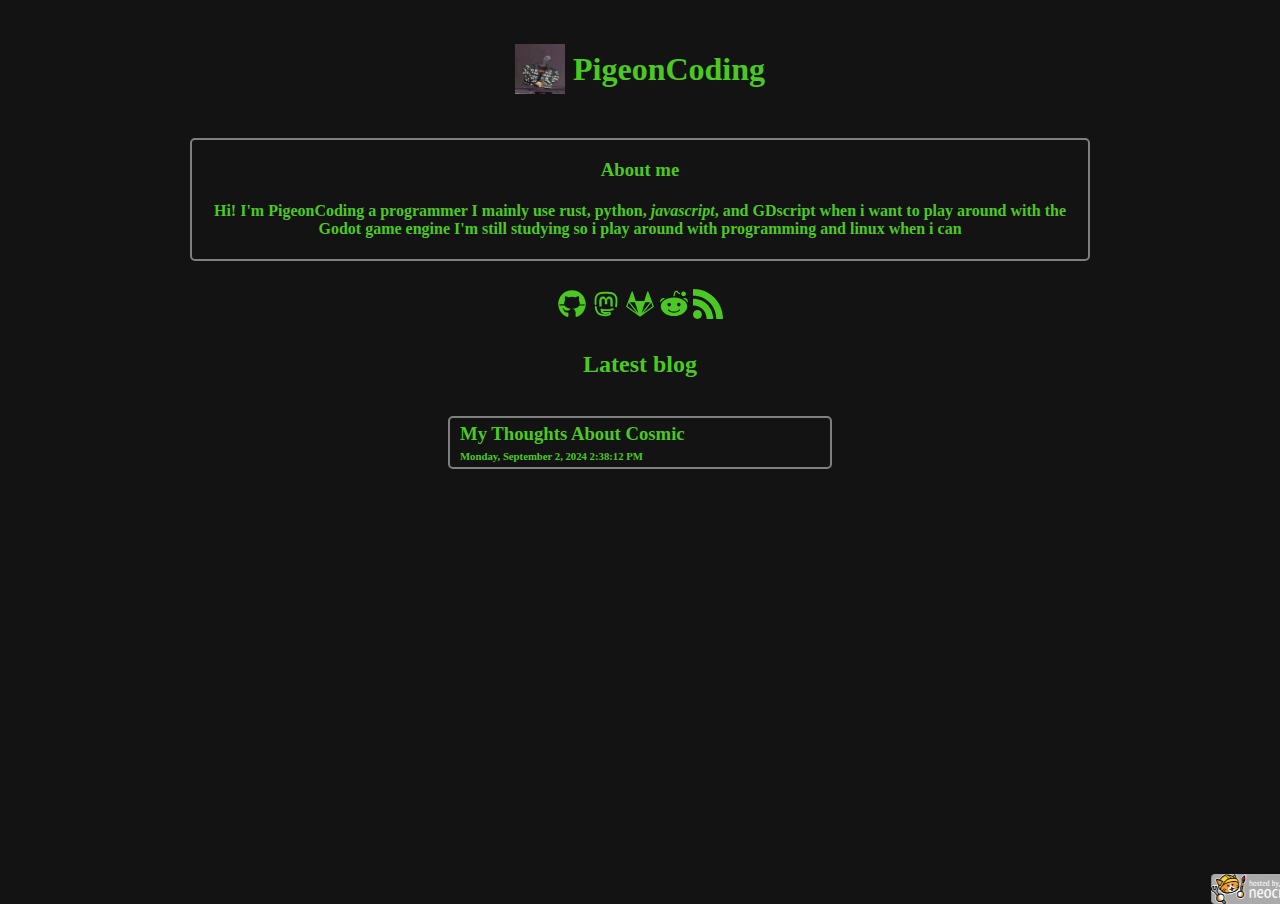
<file: index.html>
<!DOCTYPE html>
<html lang="en">

<head>
  <meta charset="UTF-8">
  <meta name="viewport" content="width=device-width, initial-scale=1.0">
  <title>Website</title>
  <link rel="stylesheet" href="index.css">
</head>

<body>
  <h1 class="head">
    <img src="pigeon.png" alt="" width="50" height="50" class="pfp-top">
    PigeonCoding
  </h1>

  <!-- <hr> -->
  <div class="about">
    <h3 class="center">
      About me
    </h3>

    <h4 class="center">
      Hi! I'm PigeonCoding a programmer
      I mainly use rust, python, <i>javascript</i>, and GDscript when i want
      to play around with the Godot game engine I'm still studying so i play around
      with programming and linux when i can
    </h4>
  </div>

  <div class="links flex-center">
    <b><a href="https://github.com/PigeonCoding">
        <svg xmlns="http://www.w3.org/2000/svg" x="0px" y="0px" width="30" height="30" viewBox="0 0 50 50">
          <path
            d="M17.791,46.836C18.502,46.53,19,45.823,19,45v-5.4c0-0.197,0.016-0.402,0.041-0.61C19.027,38.994,19.014,38.997,19,39 c0,0-3,0-3.6,0c-1.5,0-2.8-0.6-3.4-1.8c-0.7-1.3-1-3.5-2.8-4.7C8.9,32.3,9.1,32,9.7,32c0.6,0.1,1.9,0.9,2.7,2c0.9,1.1,1.8,2,3.4,2 c2.487,0,3.82-0.125,4.622-0.555C21.356,34.056,22.649,33,24,33v-0.025c-5.668-0.182-9.289-2.066-10.975-4.975 c-3.665,0.042-6.856,0.405-8.677,0.707c-0.058-0.327-0.108-0.656-0.151-0.987c1.797-0.296,4.843-0.647,8.345-0.714 c-0.112-0.276-0.209-0.559-0.291-0.849c-3.511-0.178-6.541-0.039-8.187,0.097c-0.02-0.332-0.047-0.663-0.051-0.999 c1.649-0.135,4.597-0.27,8.018-0.111c-0.079-0.5-0.13-1.011-0.13-1.543c0-1.7,0.6-3.5,1.7-5c-0.5-1.7-1.2-5.3,0.2-6.6 c2.7,0,4.6,1.3,5.5,2.1C21,13.4,22.9,13,25,13s4,0.4,5.6,1.1c0.9-0.8,2.8-2.1,5.5-2.1c1.5,1.4,0.7,5,0.2,6.6c1.1,1.5,1.7,3.2,1.6,5 c0,0.484-0.045,0.951-0.11,1.409c3.499-0.172,6.527-0.034,8.204,0.102c-0.002,0.337-0.033,0.666-0.051,0.999 c-1.671-0.138-4.775-0.28-8.359-0.089c-0.089,0.336-0.197,0.663-0.325,0.98c3.546,0.046,6.665,0.389,8.548,0.689 c-0.043,0.332-0.093,0.661-0.151,0.987c-1.912-0.306-5.171-0.664-8.879-0.682C35.112,30.873,31.557,32.75,26,32.969V33 c2.6,0,5,3.9,5,6.6V45c0,0.823,0.498,1.53,1.209,1.836C41.37,43.804,48,35.164,48,25C48,12.318,37.683,2,25,2S2,12.318,2,25 C2,35.164,8.63,43.804,17.791,46.836z">
          </path>
        </svg>
      </a>
      <a href="https://mastodon.social/@PigeonCoding">
        <svg xmlns="http://www.w3.org/2000/svg" x="0px" y="0px" width="30" height="30" viewBox="0 0 48 48">
          <path
            d="M 23.947266 4.4980469 A 1.50015 1.50015 0 0 0 23.935547 4.5 C 19.235648 4.5388 14.745251 4.9677107 11.71875 6.3554688 C 11.70895 6.3599787 10.092981 7.104892 8.6210938 8.8867188 C 7.1447394 10.673953 5.7207031 13.586225 5.7207031 17.818359 C 5.7207031 19.586784 5.6842055 21.743694 5.7421875 24.050781 A 1.5004834 1.5004834 0 0 0 8.7421875 23.974609 C 8.6861695 21.745696 8.7207031 19.625934 8.7207031 17.818359 C 8.7207031 14.241494 9.8534011 12.106891 10.935547 10.796875 C 12.017693 9.4868591 12.949219 9.0898438 12.949219 9.0898438 A 1.50015 1.50015 0 0 0 12.962891 9.0839844 C 15.094376 8.1049879 19.448879 7.5361522 23.947266 7.4980469 L 24.060547 7.4980469 C 28.557201 7.5363069 32.916116 8.1053219 35.046875 9.0839844 A 1.50015 1.50015 0 0 0 35.058594 9.0898438 C 35.058594 9.0898438 35.992127 9.4870298 37.074219 10.796875 C 38.156311 12.10672 39.289062 14.240952 39.289062 17.818359 A 1.50015 1.50015 0 0 0 39.289062 17.835938 C 39.289062 17.835938 39.327032 23.575054 38.603516 27.294922 A 1.50015 1.50015 0 1 0 41.546875 27.867188 C 42.3777 23.595587 42.289421 17.839398 42.289062 17.816406 C 42.288591 13.58495 40.862882 10.671625 39.386719 8.8847656 C 37.914784 7.1030261 36.300823 6.3599875 36.291016 6.3554688 C 33.264111 4.9675257 28.771182 4.5388003 24.072266 4.5 A 1.50015 1.50015 0 0 0 24.060547 4.4980469 L 23.947266 4.4980469 z M 18.738281 12.101562 C 17.081281 12.101563 15.745563 12.684313 14.726562 13.820312 C 13.738563 14.957312 13.246094 16.492781 13.246094 18.425781 L 13.246094 27.880859 L 16.992188 27.880859 L 16.992188 18.703125 C 16.992188 16.768125 17.807547 15.785156 19.435547 15.785156 C 21.236547 15.785156 22.138672 16.950906 22.138672 19.253906 L 22.138672 24.277344 L 25.861328 24.277344 L 25.861328 19.253906 C 25.861328 16.950906 26.764453 15.785156 28.564453 15.785156 C 30.192453 15.785156 31.007812 16.768125 31.007812 18.703125 L 31.007812 27.880859 L 34.753906 27.880859 L 34.753906 18.425781 C 34.753906 16.493781 34.261437 14.956313 33.273438 13.820312 C 32.254437 12.683312 30.918719 12.101562 29.261719 12.101562 C 27.343719 12.101563 25.893594 12.8385 24.933594 14.3125 L 24 15.876953 L 23.066406 14.3125 C 22.106406 12.8385 20.655281 12.101562 18.738281 12.101562 z M 7.5 27.273438 A 1.50015 1.50015 0 0 0 6.0546875 28.964844 C 6.3978621 31.974901 7.0683767 34.86442 8.4921875 37.296875 C 9.9159983 39.72933 12.175427 41.662891 15.322266 42.496094 A 1.50015 1.50015 0 0 0 15.322266 42.498047 C 18.73232 43.400061 21.690686 43.595052 24.089844 43.462891 A 1.50015 1.50015 0 0 0 24.091797 43.462891 C 27.083573 43.296622 29.202871 42.623124 30.28125 42.193359 C 31.265561 41.801619 31.896071 40.803923 31.849609 39.759766 A 1.50015 1.50015 0 0 0 31.849609 39.757812 L 31.800781 38.708984 L 31.800781 38.707031 C 31.731171 37.193979 30.258025 36.045378 28.765625 36.380859 C 27.698469 36.620482 25.927675 36.917601 24.105469 36.855469 C 22.500882 36.800099 20.987502 36.675061 20.027344 36.261719 C 19.348517 35.969488 18.952962 35.506779 18.669922 34.792969 C 20.020039 35.018223 21.863684 35.268293 23.9375 35.363281 C 26.553836 35.484084 28.962483 35.209664 31.322266 34.927734 C 32.869476 34.743225 34.339849 34.324159 35.666016 33.748047 A 1.50015 1.50015 0 1 0 34.470703 30.998047 C 33.40287 31.461934 32.203586 31.801728 30.966797 31.949219 C 28.62258 32.229289 26.397836 32.472432 24.076172 32.365234 C 20.193419 32.187391 17.138672 31.443359 17.138672 31.443359 A 1.50015 1.50015 0 0 0 15.28125 32.900391 C 15.28125 33.352459 15.309791 33.791446 15.369141 34.21875 C 15.687623 36.624254 17.144883 38.285954 18.839844 39.015625 C 20.535935 39.745782 22.36054 39.79688 24.001953 39.853516 C 25.965366 39.920786 27.590905 39.621344 28.828125 39.367188 L 28.835938 39.509766 C 27.931121 39.845581 26.321805 40.333379 23.925781 40.466797 C 21.822939 40.582635 19.18979 40.417647 16.089844 39.597656 C 13.669651 38.956905 12.179517 37.659545 11.080078 35.78125 C 9.9806391 33.902955 9.3539348 31.403943 9.0371094 28.625 A 1.50015 1.50015 0 0 0 7.5 27.273438 z M 28.853516 39.890625 L 28.853516 39.894531 L 28.851562 39.892578 C 28.851562 39.892578 28.853516 39.890625 28.853516 39.890625 z">
          </path>
        </svg>
      </a>
      <a href="https://gitlab.com/PigeonCoding">
        <svg xmlns="http://www.w3.org/2000/svg" x="0px" y="0px" width="30" height="30" viewBox="0 0 50 50">
          <path
            d="M 38.011719 4 C 37.574219 3.996094 37.183594 4.273438 37.046875 4.691406 L 32.074219 20 L 17.925781 20 L 12.953125 4.691406 C 12.820313 4.289063 12.449219 4.011719 12.023438 4 C 11.597656 3.992188 11.214844 4.25 11.0625 4.648438 L 5.070313 20.640625 C 5.066406 20.640625 5.066406 20.644531 5.0625 20.648438 L 2.0625 28.648438 C 1.90625 29.070313 2.046875 29.542969 2.414063 29.808594 L 24.40625 45.800781 L 24.410156 45.808594 C 24.414063 45.808594 24.414063 45.808594 24.414063 45.8125 C 24.425781 45.820313 24.441406 45.828125 24.453125 45.835938 C 24.46875 45.84375 24.480469 45.855469 24.496094 45.863281 C 24.5 45.863281 24.5 45.867188 24.503906 45.867188 C 24.503906 45.867188 24.507813 45.871094 24.511719 45.871094 C 24.515625 45.875 24.519531 45.878906 24.527344 45.878906 C 24.53125 45.882813 24.539063 45.886719 24.542969 45.890625 C 24.5625 45.898438 24.585938 45.910156 24.609375 45.917969 C 24.609375 45.917969 24.609375 45.917969 24.609375 45.921875 C 24.632813 45.929688 24.65625 45.9375 24.675781 45.945313 C 24.679688 45.945313 24.679688 45.945313 24.683594 45.949219 C 24.699219 45.953125 24.714844 45.957031 24.734375 45.964844 C 24.742188 45.964844 24.75 45.96875 24.761719 45.96875 C 24.761719 45.972656 24.761719 45.972656 24.761719 45.96875 C 24.78125 45.976563 24.800781 45.980469 24.820313 45.984375 C 24.847656 45.988281 24.871094 45.992188 24.898438 45.996094 C 24.9375 45.996094 24.980469 46 25.019531 46 C 25.058594 45.996094 25.09375 45.996094 25.128906 45.988281 C 25.144531 45.988281 25.15625 45.988281 25.171875 45.984375 C 25.171875 45.984375 25.175781 45.984375 25.179688 45.984375 C 25.1875 45.980469 25.191406 45.980469 25.199219 45.980469 C 25.203125 45.980469 25.207031 45.976563 25.214844 45.976563 C 25.222656 45.972656 25.234375 45.972656 25.242188 45.96875 C 25.257813 45.964844 25.269531 45.960938 25.28125 45.957031 C 25.289063 45.957031 25.292969 45.957031 25.296875 45.953125 C 25.300781 45.953125 25.304688 45.953125 25.308594 45.953125 C 25.324219 45.945313 25.34375 45.9375 25.359375 45.933594 C 25.378906 45.925781 25.394531 45.917969 25.410156 45.910156 C 25.414063 45.910156 25.414063 45.910156 25.417969 45.90625 C 25.421875 45.90625 25.425781 45.90625 25.429688 45.902344 C 25.4375 45.898438 25.445313 45.894531 25.453125 45.890625 C 25.476563 45.878906 25.496094 45.867188 25.515625 45.855469 C 25.523438 45.851563 25.527344 45.847656 25.53125 45.84375 C 25.535156 45.84375 25.539063 45.839844 25.542969 45.839844 C 25.558594 45.828125 25.574219 45.820313 25.589844 45.808594 L 25.597656 45.796875 L 47.589844 29.808594 C 47.953125 29.542969 48.09375 29.070313 47.9375 28.648438 L 44.945313 20.675781 C 44.941406 20.667969 44.9375 20.65625 44.9375 20.648438 L 38.9375 4.648438 C 38.789063 4.261719 38.425781 4.003906 38.011719 4 Z M 8.066406 22 L 16.472656 22 L 22.328125 40.015625 Z M 33.527344 22 L 41.933594 22 L 27.671875 40.015625 Z M 6.3125 23.007813 L 19.6875 39.902344 L 4.203125 28.640625 Z M 43.6875 23.007813 L 45.796875 28.640625 L 30.3125 39.902344 Z">
          </path>
        </svg>
      </a>
      <a href="https://www.reddit.com/user/magmagaming001/">
        <svg xmlns="http://www.w3.org/2000/svg" x="0px" y="0px" width="30" height="30" viewBox="0 0 50 50">
          <path
            d="M 29 3 C 26.894531 3 24.433594 4.652344 24.0625 12.03125 C 24.375 12.023438 24.683594 12 25 12 C 25.351563 12 25.714844 12.019531 26.0625 12.03125 C 26.300781 7.597656 27.355469 5 29 5 C 29.703125 5 30.101563 5.382813 30.84375 6.1875 C 31.710938 7.128906 32.84375 8.351563 35.0625 8.8125 C 35.027344 8.550781 35 8.269531 35 8 C 35 7.578125 35.042969 7.179688 35.125 6.78125 C 33.75 6.40625 33.023438 5.613281 32.3125 4.84375 C 31.519531 3.984375 30.609375 3 29 3 Z M 41 4 C 38.792969 4 37 5.796875 37 8 C 37 10.203125 38.792969 12 41 12 C 43.207031 12 45 10.203125 45 8 C 45 5.796875 43.207031 4 41 4 Z M 25 14 C 12.867188 14 3 20.179688 3 29 C 3 37.820313 12.867188 45 25 45 C 37.132813 45 47 37.820313 47 29 C 47 20.179688 37.132813 14 25 14 Z M 7.5 14.9375 C 6.039063 14.9375 4.652344 15.535156 3.59375 16.59375 C 1.871094 18.316406 1.515625 20.792969 2.5 22.84375 C 4.011719 19.917969 6.613281 17.421875 9.96875 15.5625 C 9.207031 15.175781 8.363281 14.9375 7.5 14.9375 Z M 42.5 14.9375 C 41.636719 14.9375 40.792969 15.175781 40.03125 15.5625 C 43.386719 17.421875 45.988281 19.917969 47.5 22.84375 C 48.484375 20.792969 48.128906 18.316406 46.40625 16.59375 C 45.347656 15.535156 43.960938 14.9375 42.5 14.9375 Z M 17 23 C 18.65625 23 20 24.34375 20 26 C 20 27.65625 18.65625 29 17 29 C 15.34375 29 14 27.65625 14 26 C 14 24.34375 15.34375 23 17 23 Z M 33 23 C 34.65625 23 36 24.34375 36 26 C 36 27.65625 34.65625 29 33 29 C 31.34375 29 30 27.65625 30 26 C 30 24.34375 31.34375 23 33 23 Z M 16.0625 34 C 16.3125 34.042969 16.558594 34.183594 16.71875 34.40625 C 16.824219 34.554688 19.167969 37.6875 25 37.6875 C 30.910156 37.6875 33.257813 34.46875 33.28125 34.4375 C 33.597656 33.988281 34.234375 33.867188 34.6875 34.1875 C 35.136719 34.503906 35.222656 35.109375 34.90625 35.5625 C 34.789063 35.730469 31.9375 39.6875 25 39.6875 C 18.058594 39.6875 15.210938 35.730469 15.09375 35.5625 C 14.777344 35.109375 14.859375 34.503906 15.3125 34.1875 C 15.539063 34.027344 15.8125 33.957031 16.0625 34 Z">
          </path>
        </svg>
      </a>
      <a href="./index.xml">
        <svg height="30" width="30" version="1.1" id="Capa_1" xmlns="http://www.w3.org/2000/svg"
          xmlns:xlink="http://www.w3.org/1999/xlink" viewBox="0 0 24.912 24.912" xml:space="preserve">
          <g>
            <path d="M3.692,17.517C1.656,17.517,0,19.173,0,21.211C0,23.244,1.656,24.9,3.692,24.9s3.694-1.657,3.694-3.689
                  C7.387,19.173,5.729,17.517,3.692,17.517z" />
            <path d="M0.384,8.142C0.173,8.142,0,8.315,0,8.527v4.688c0,0.211,0.173,0.383,0.384,0.383c6.02,0,10.919,4.898,10.919,10.92
                  c0,0.209,0.171,0.383,0.384,0.383h4.689h0.016c0.215,0,0.387-0.173,0.387-0.383l-0.018-0.121C16.692,15.423,9.37,8.142,0.384,8.142
                  z" />
            <path
              d="M24.89,24.397C24.825,10.936,13.854,0.011,0.384,0.011C0.173,0.011,0,0.183,0,0.397v4.824c0,0.212,0.173,0.383,0.384,0.383
                  c10.429,0,18.913,8.486,18.913,18.914c0,0.209,0.172,0.383,0.382,0.383h4.825h0.02c0.21,0,0.388-0.173,0.388-0.383L24.89,24.397z" />
          </g>
        </svg>
      </a>
    </b>

  </div>


  <h2 class="center">Latest blog</h2>
  <div class="BlogContainer">
    <a href="./blogs/cosmic-alpha.html">
      <div class="BlogCard">
        <h3>My Thoughts About Cosmic</h3>
        <h6>Monday, September 2, 2024 2:38:12 PM</h6>
      </div>
    </a>
  </div>

  <a href="https://neocities.org"><img src="neocities.png" class="host"></a>

</body>

</html>
</file>
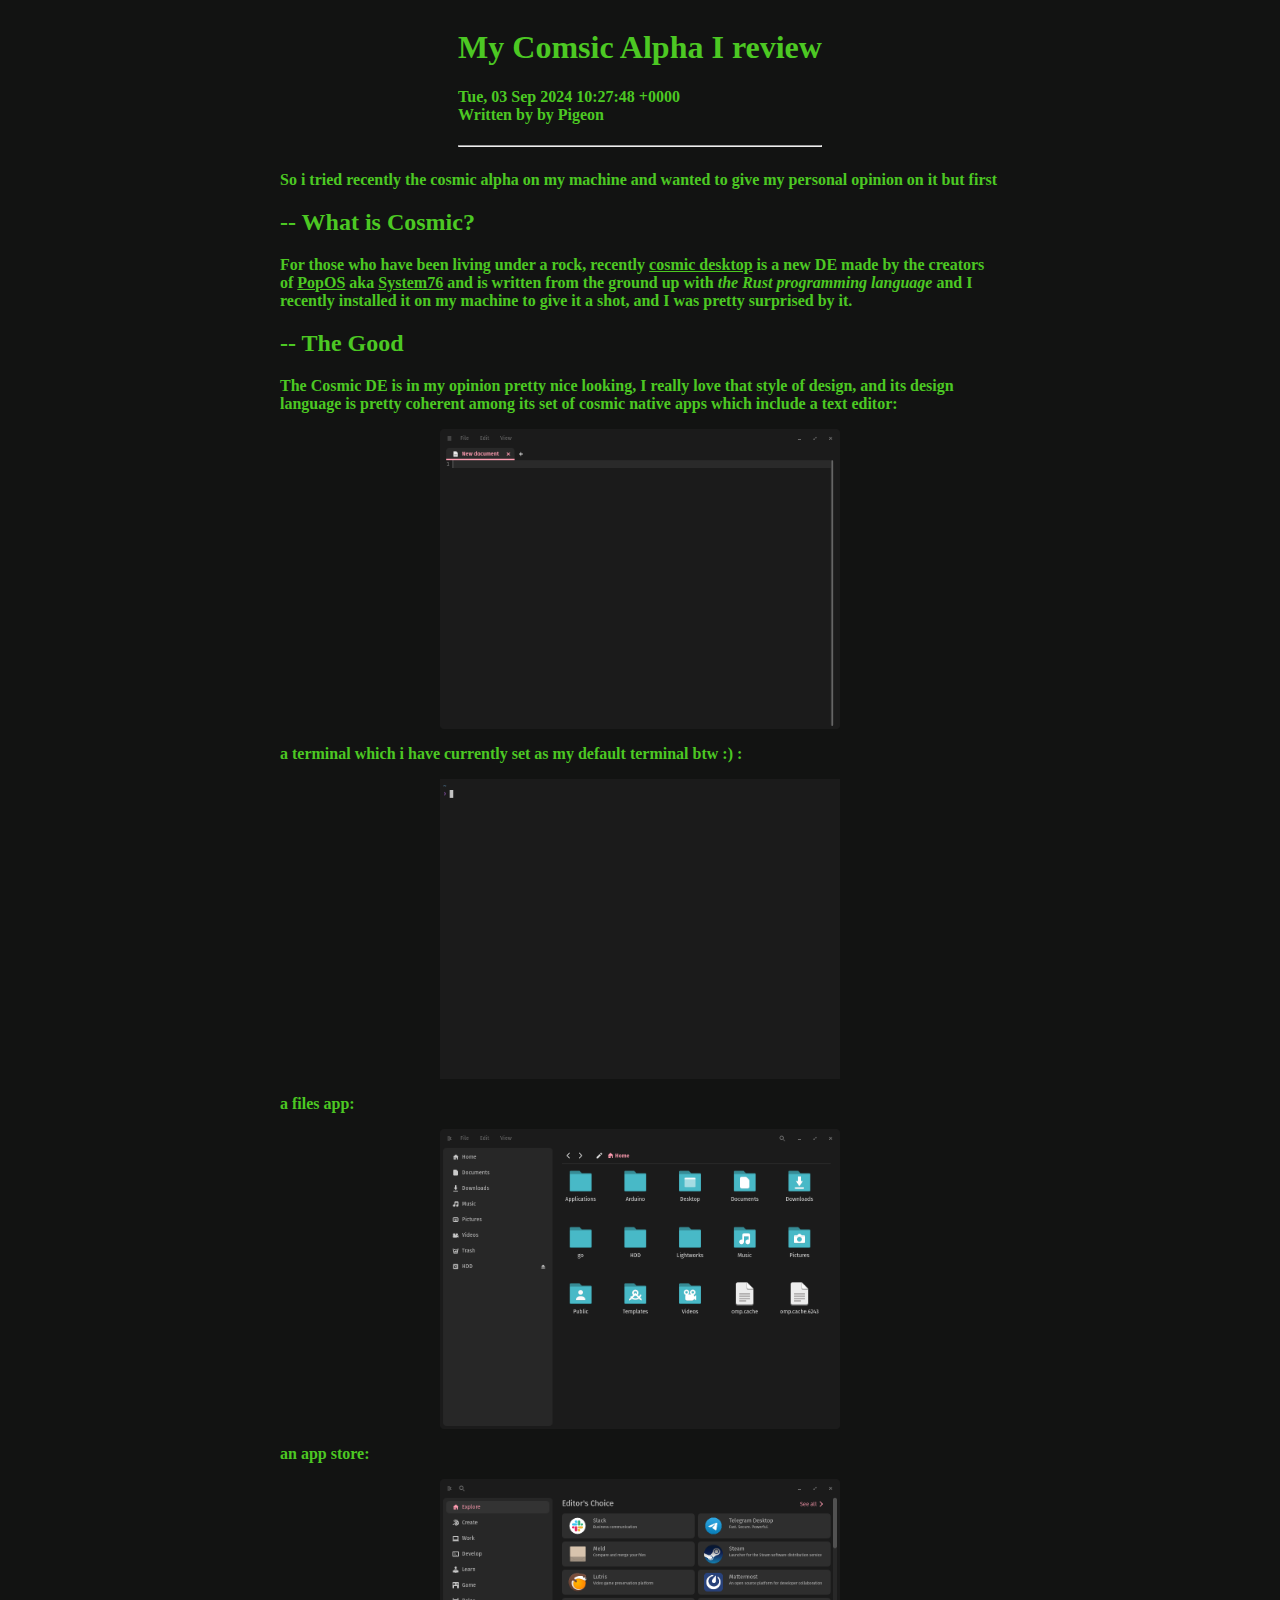
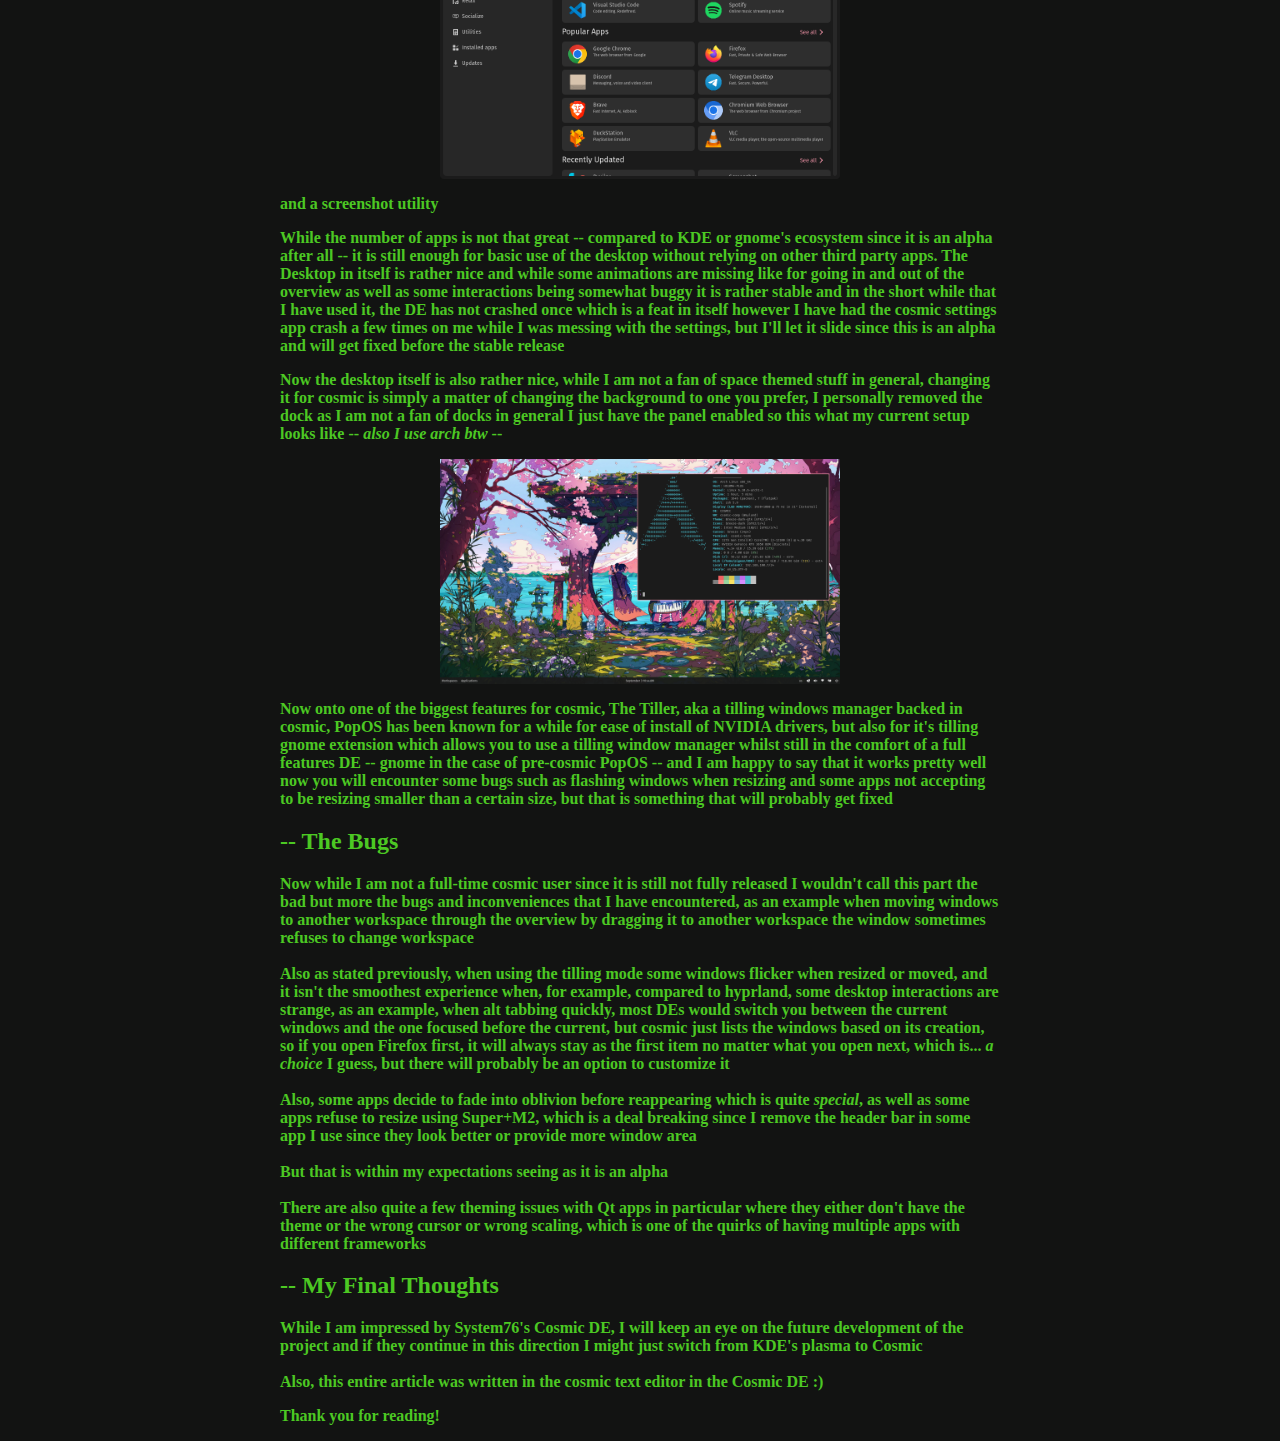
<file: blogs/cosmic-alpha.html>
<!DOCTYPE html>
<html lang="en">

<head>
  <meta charset="UTF-8">
  <meta name="viewport" content="width=device-width, initial-scale=1.0">
  <title>Cosmic Alpha I</title>
  <link rel="stylesheet" href="../index.css">
</head>

<body>
  <b>

    <div class="flex-less">
      <div>
        <h1 id="title">My Comsic Alpha I review</h1>
        <h4 id="timestamp">Tue, 03 Sep 2024 10:27:48 +0000 <br> Written by by Pigeon</h4>
        <hr>
      </div>
    </div>


    <div class="blog">
      <div>
        <p>
          So i tried recently the cosmic alpha on my machine and wanted to give my personal opinion on it
          but first
        </p>
        <h2>-- What is Cosmic?</h2>
        <p>
          For those who have been living under a rock, recently <u><a href="https://system76.com/cosmic">cosmic
              desktop</a></u> is a new DE made by the creators of <u><a href="https://pop.system76.com/">PopOS</a></u>
          aka <u><a href="https://system76.com/">System76</a></u> and is written from the ground up with <i>the Rust
            programming language</i> and I recently installed it on my machine to give it a shot, and I was pretty
          surprised by it.
        </p>
        <h2>-- The Good</h2>
        <p>
          The Cosmic DE is in my opinion pretty nice looking, I really love that style of design, and its design
          language is pretty coherent among its set of cosmic native apps which include a text editor:
        </p>
        <a href="cosmic/text-alpha1.png"><img src="cosmic/text-alpha1.png" class="txt-img"></a>
        <p>a terminal which i have currently set as my default terminal btw :) :</p>
        <a href="cosmic/terminal-alpha1.png"><img src="cosmic/terminal-alpha1.png" class="txt-img"></a>
        <p>a files app:</p>
        <a href="cosmic/files-alpha1.png"><img src="cosmic/files-alpha1.png" class="txt-img"></a>
        <p>an app store:</p>
        <a href="cosmic/appstore-alpha1.png"><img src="cosmic/appstore-alpha1.png" class="txt-img"></a>
        <p>and a screenshot utility</p>
        <p>
          While the number of apps is not that great -- compared to KDE or gnome's ecosystem since it is an alpha after
          all -- it is still enough for basic use of the desktop without relying on other third party apps. The Desktop
          in itself is rather nice and while some animations are missing like for going in and out of the overview as
          well as some interactions being somewhat buggy it is rather stable and in the short while that I have used it,
          the DE has not crashed once which is a feat in itself however I have had the cosmic settings app crash a few
          times on me while I was messing with the settings, but I'll let it slide since this is an alpha and will get
          fixed before the stable release
        </p>
        <p>
          Now the desktop itself is also rather nice, while I am not a fan of space themed stuff in general, changing it
          for cosmic is simply a matter of changing the background to one you prefer, I personally removed the dock as I
          am not a fan of docks in general I just have the panel enabled so this what my current setup looks like --
          <i>also I use arch btw</i> --
        </p>
        <a href="cosmic/cosmic-aplha1.png"><img src="cosmic/cosmic-aplha1.png" class="txt-img"></a>
        <p>
          Now onto one of the biggest features for cosmic, The Tiller, aka a tilling windows manager backed in cosmic,
          PopOS has been known for a while for ease of install of NVIDIA drivers, but also for it's tilling gnome
          extension which allows you to use a tilling window manager whilst still in the comfort of a full features DE
          -- gnome in the case of pre-cosmic PopOS -- and I am happy to say that it works pretty well now you will
          encounter some bugs such as flashing windows when resizing and some apps not accepting to be resizing smaller
          than a certain size, but that is something that will probably get fixed
        </p>

        <h2>-- The Bugs</h2>
        <p>
          Now while I am not a full-time cosmic user since it is still not fully released I wouldn't call this part the
          bad but more the bugs and inconveniences that I have encountered, as an example when moving windows to another
          workspace through the overview by dragging it to another workspace the window sometimes refuses to change
          workspace <br><br>

          Also as stated previously, when using the tilling mode some windows flicker when resized or moved, and it
          isn't the smoothest experience when, for example, compared to hyprland, some desktop interactions are strange,
          as an example, when alt tabbing quickly, most DEs would switch you between the current windows and the one
          focused before the current, but cosmic just lists the windows based on its creation, so if you open Firefox
          first, it will always stay as the first item no matter what you open next, which is... <i>a choice</i> I
          guess, but
          there will probably be an option to customize it <br><br>

          Also, some apps decide to fade into oblivion before reappearing which is quite <i>special</i>, as well as some
          apps
          refuse to resize using Super+M2, which is a deal breaking since I remove the header bar in some app I use
          since they look better or provide more window area <br><br>

          But that is within my expectations seeing as it is an alpha <br><br>

          There are also quite a few theming issues with Qt apps in particular where they either don't have the theme or
          the wrong cursor or wrong scaling, which is one of the quirks of having multiple apps with different
          frameworks
        </p>

        <h2>-- My Final Thoughts</h2>
        <p>
          While I am impressed by System76's Cosmic DE, I will keep an eye on the future development of the project and
          if they continue in this direction I might just switch from KDE's plasma to Cosmic <br><br>

          Also, this entire article was written in the cosmic text editor in the Cosmic DE :) 
        </p>
        <p>
          Thank you for reading!
        </p>



      </div>
    </div>
  </b>

</body>

</html>
</file>
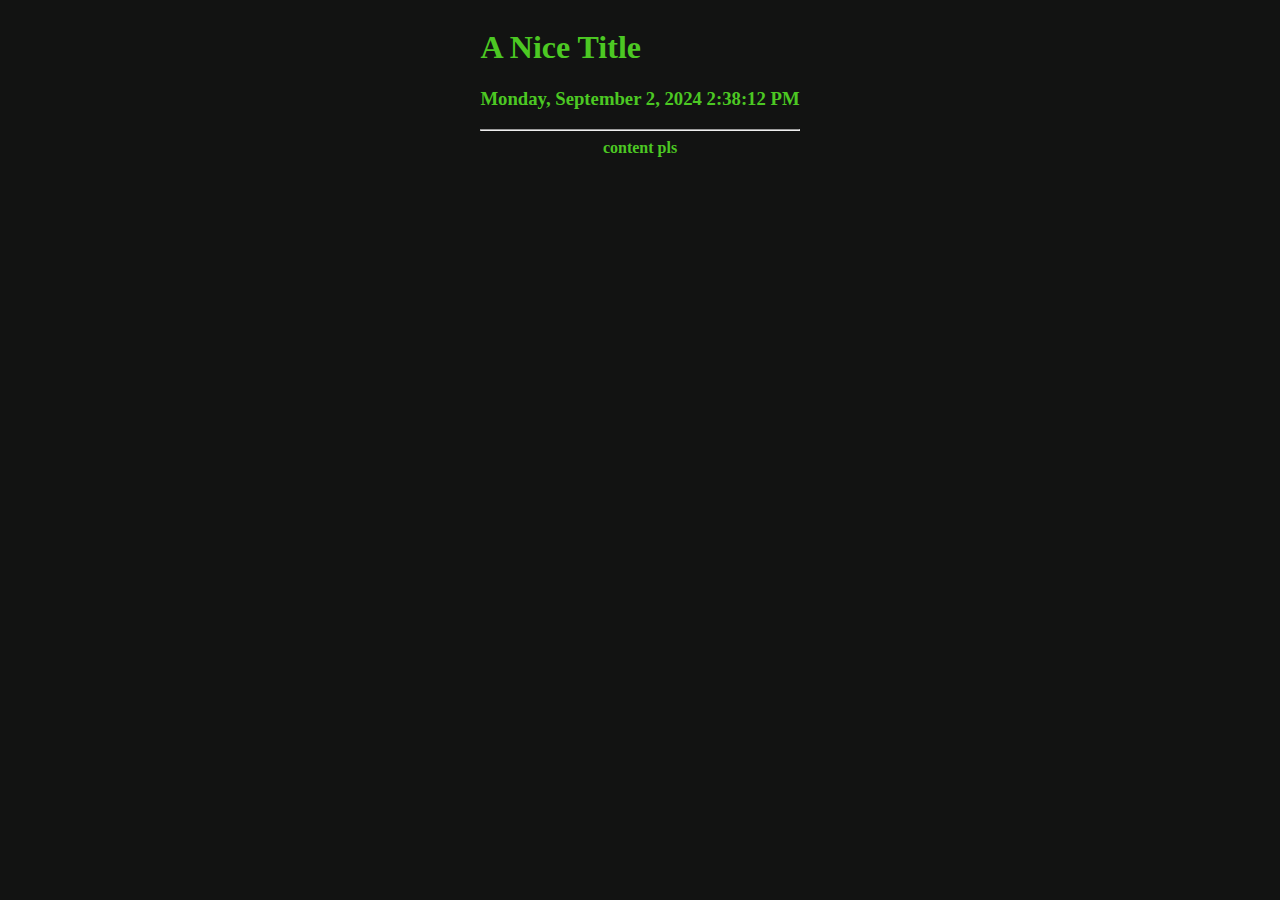
<file: blogs/template.html>
<!DOCTYPE html>
<html lang="en">

<head>
  <meta charset="UTF-8">
  <meta name="viewport" content="width=device-width, initial-scale=1.0">
  <title>title</title>
  <link rel="stylesheet" href="../index.css">
</head>

<body>
  <div class="flex-less">
    <div>
      <h1 id="title">A Nice Title</h1>
      <h3 id="timestamp">Monday, September 2, 2024 2:38:12 PM</h3>
      <hr>
    </div>
  </div>

  <div class="flex-less">
    <b>
      content pls
    </b>
  </div>
</body>
</file>
<file: index.css>
body {
  background-color: #121312;
  color: #4cc823;
}

.pfp-top {
  transform: translateY(14px);
}

.head {
  text-align: center;
  margin-top: 30px;
  margin-bottom: 50px;
}

.center {
  text-align: center;
}

.about {
  margin: auto;
  width: 70vw;
  border-width: 2px;
  border-radius: 5px;
  border-color: gray;
  border-style: solid;
}

.flex-center {
  display: flex;
  justify-content: center;
  align-items: center;
  height: 200px;
}

.links {
  margin: 3vh auto;
  padding: 1vh 0;
  min-height: 2vh;
  height: 2vh;
  width: fit-content;
}

svg {
  fill: #4cc823;
}

a:link,
a:visited {
  color: inherit;
  text-decoration: none;
}

.BlogCard {
  border-color: gray;
  border-width: 2px;
  border-radius: 5px;
  border-style: solid;
}

.BlogCard h3,
.BlogCard h6 {
  margin: 5px;
  margin-left: 10px;
}

.BlogContainer {

  margin: auto;
  width: 30vw;
}

.BlogContainer a {
  margin: 1px;
}

.flex-less {
  display: flex;
  justify-content: center;
  align-items: center;
}

.txt-img {
  display: block;
  margin-left: auto;
  margin-right: auto;
  width: 25em;
}

hr {
  color: #4cc823;
}

.blog {
  width: 45em;
  margin-left: auto;
  margin-right: auto;
}

.host {
  width: 100px;
  transform: translateX(94vw) translateY(43vh);
}

@media only screen and (max-width: 768px) {
  .blog {
    width: 90vw;
  }

  .txt-img {
    width: 80vw;
  }
}
</file>
